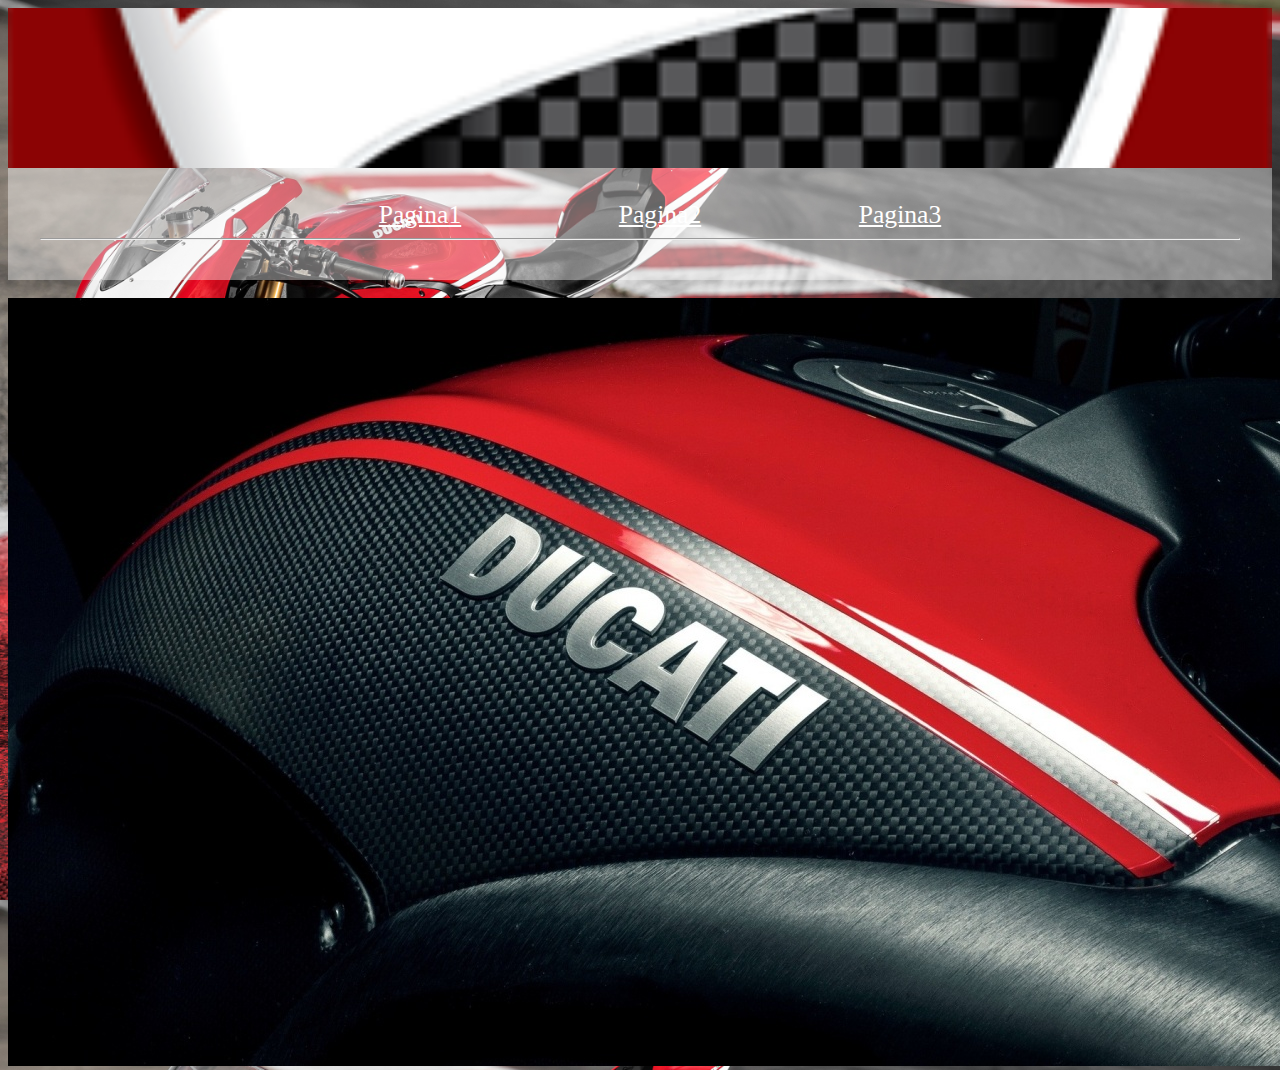
<file: www/index.html>
<!DOCTYPE html>
<html lang="es">
<head>
	<link rel="stylesheet" href="CSS/estilos.css">
	<meta charset="UTF-8">
	<meta name="viewport" content="width=device-width, initial-scale=1.0,">
	<title>App Web</title>
</head>
<body class="fondo">

	<header>
		
		

	</header>
	<div class="contenido">
			
			<ul class="menú">
				<li><a href="paginas/pagina1.html">pagina1</a></li>
				<li><a href="paginas/pagina2.html">pagina2</a></li>
				<li><a href="paginas/pagina3.html">pagina3</a></li>
			</ul>
			<hr>
			
		</div>
		<br>
		<div class="centrar"><img src="CSS/IMAGES/1.jpg" alt=""></div>	

	<!-- ul.menú>li*3>a[href="pagina$:html"]>{pagina$} -->
	
</body>
</html>
</file>
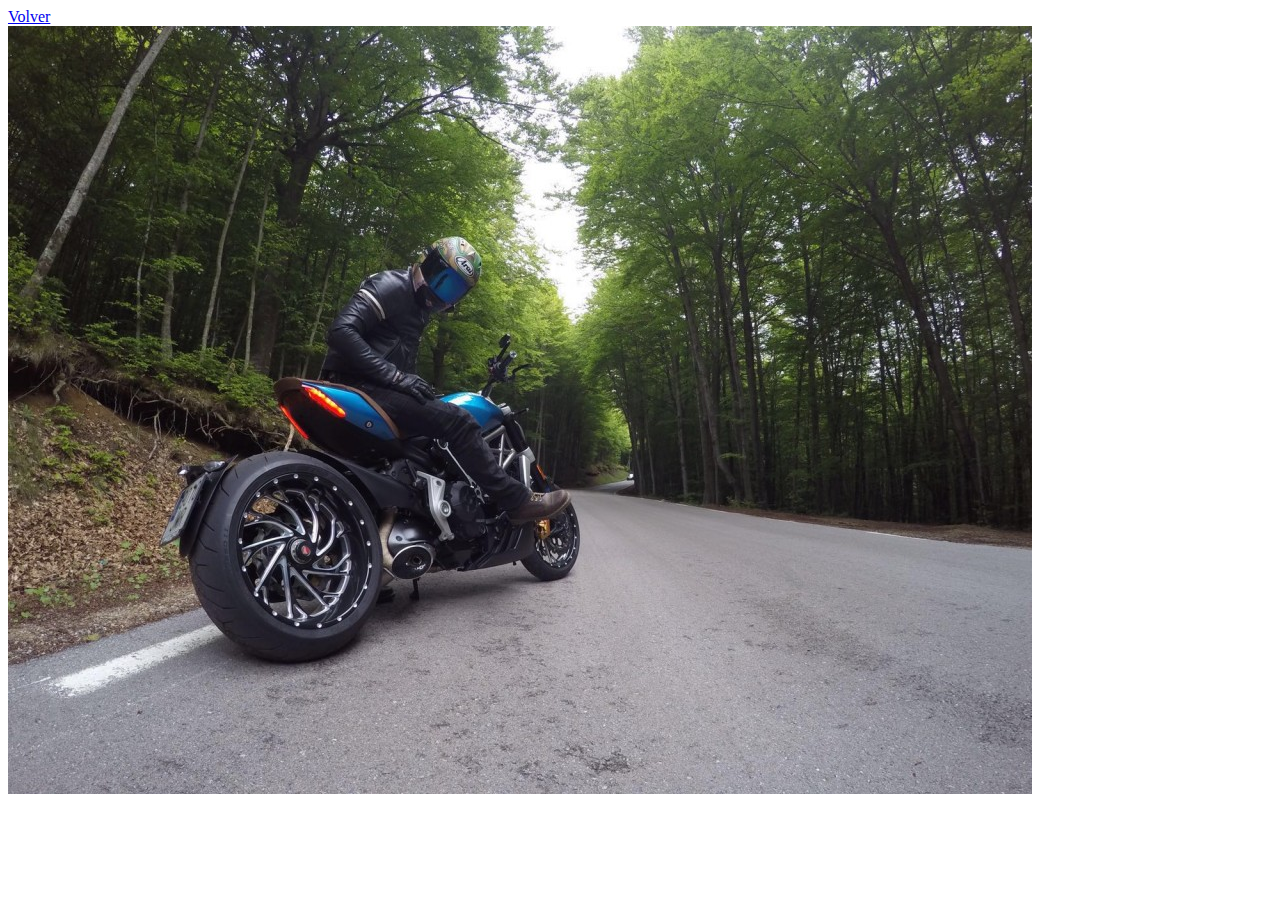
<file: www/PAGINAS/pagina1.html>
<!DOCTYPE html>
<html lang="es">
<head>
	<meta name="viewport" content="width=device-width, initial-scale=1.0,">
	<meta charset="UTF-8">
	<title>Pagina1</title>
</head>
<body>
	<a href="../index.html">Volver</a>
	<br>
	<img src="../CSS/IMAGES/2.jpg" alt="imagen2">
</body>
</html>
</file>
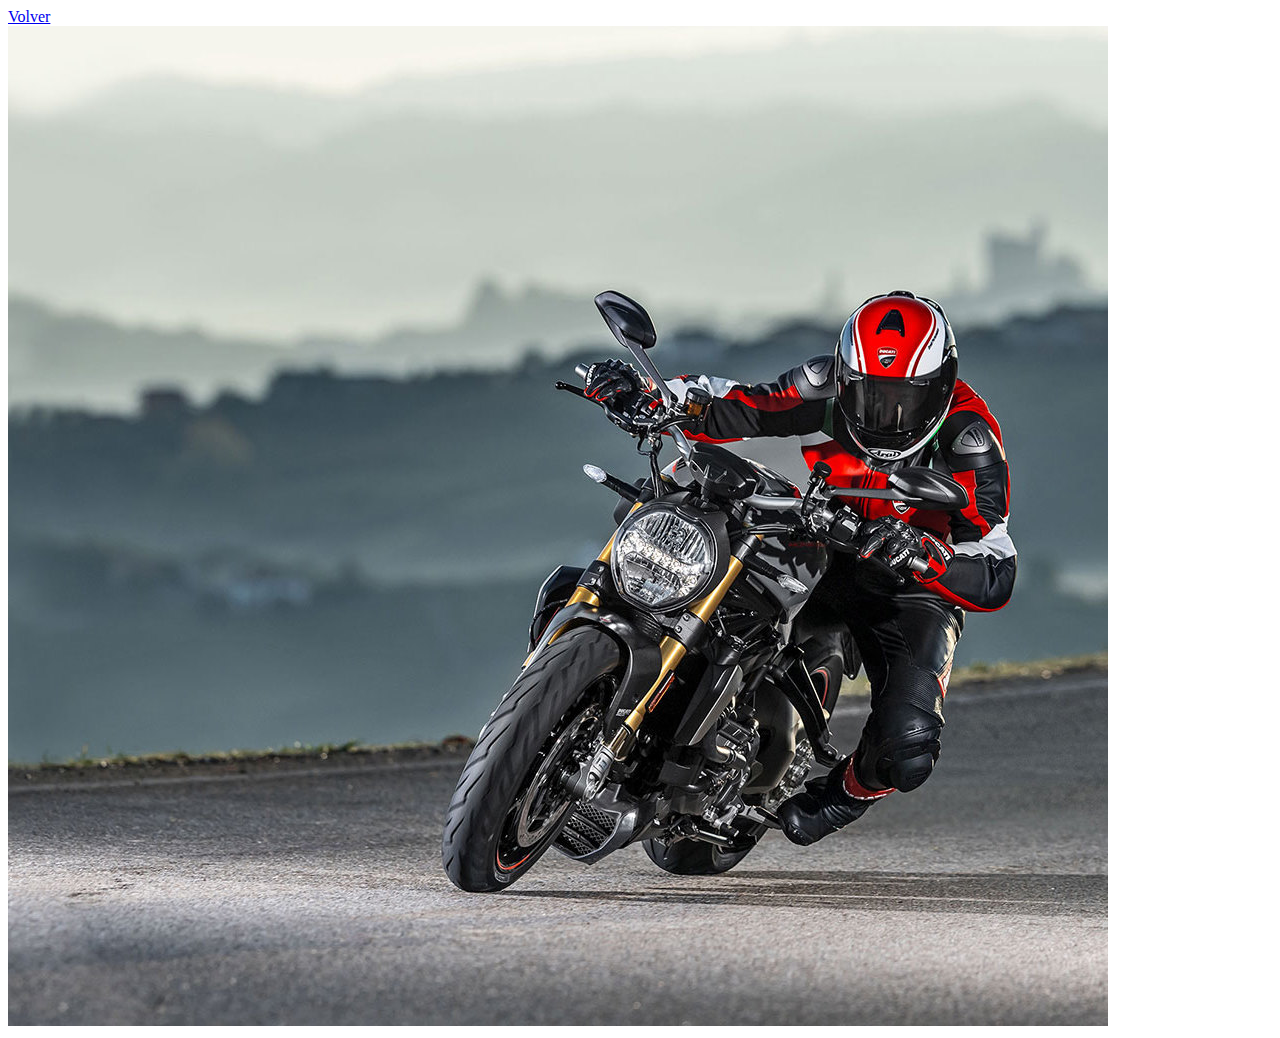
<file: www/PAGINAS/pagina2.html>
<!DOCTYPE html>
<html lang="es">
<head>
	<meta name="viewport" content="width=device-width, initial-scale=1.0,">
	<meta charset="UTF-8">
	<title>Pagina2</title>
</head>
<body>
	<a href="../index.html">Volver</a>
	<br>
	<img src="../CSS/IMAGES/3.jpg" alt="imagen3">
</body>
</html>
</file>
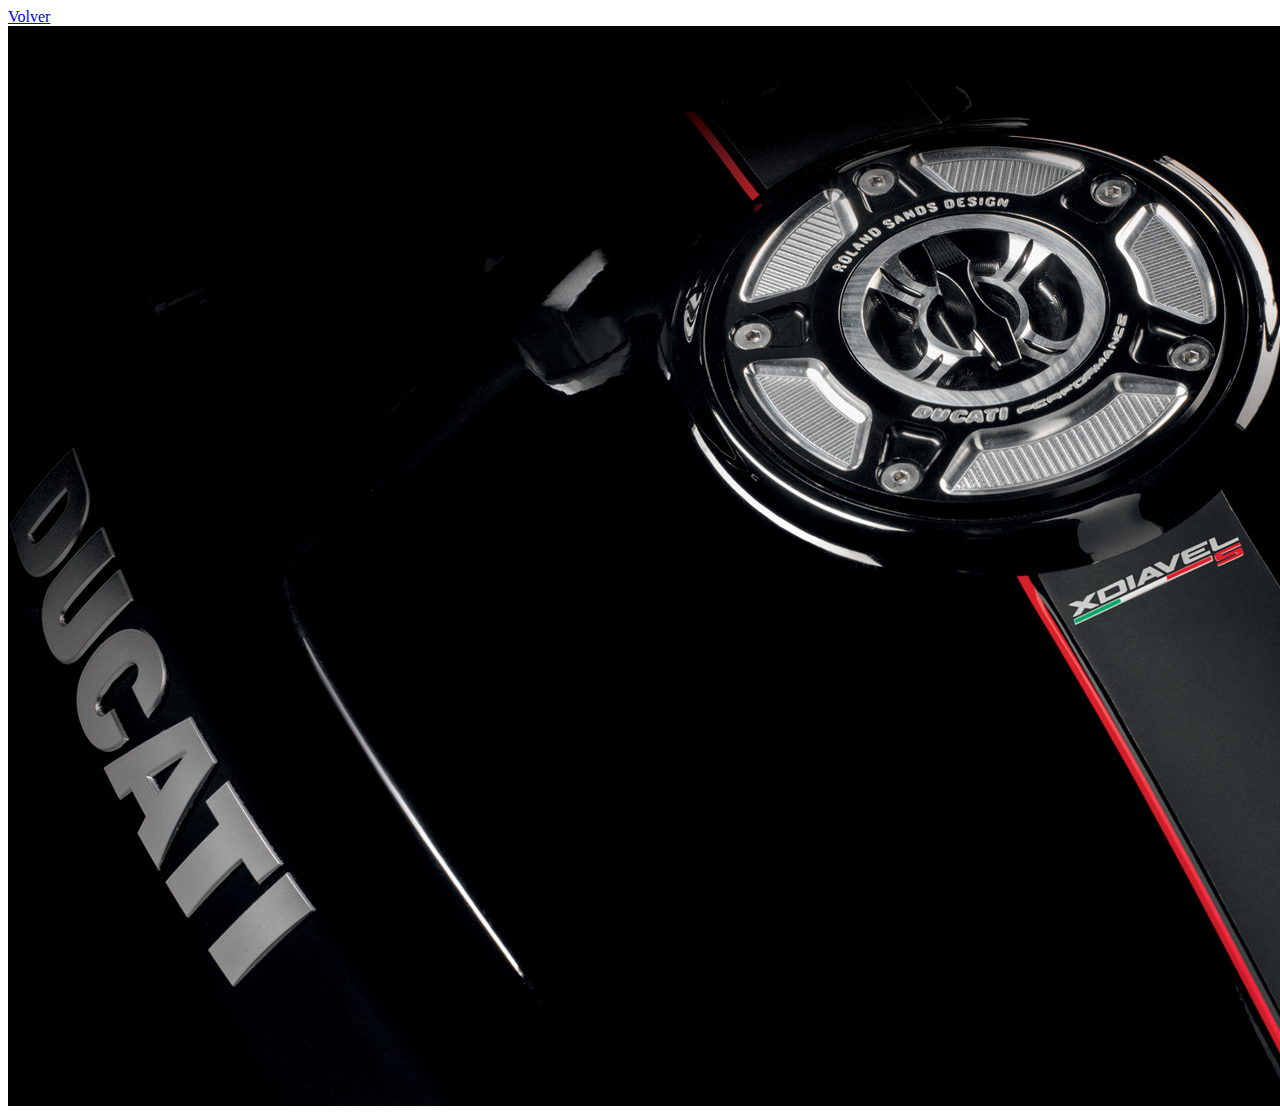
<file: www/PAGINAS/pagina3.html>
<!DOCTYPE html>
<html lang="es">
<head>
	<meta name="viewport" content="width=device-width, initial-scale=1.0,">
	<meta charset="UTF-8">
	<title>Pagina3</title>
</head>
<body>
	<a href="../index.html">Volver</a>
	<br>
	<img src="../CSS/IMAGES/4.jpg" alt="imagen4">
</body>
</html>
</file>
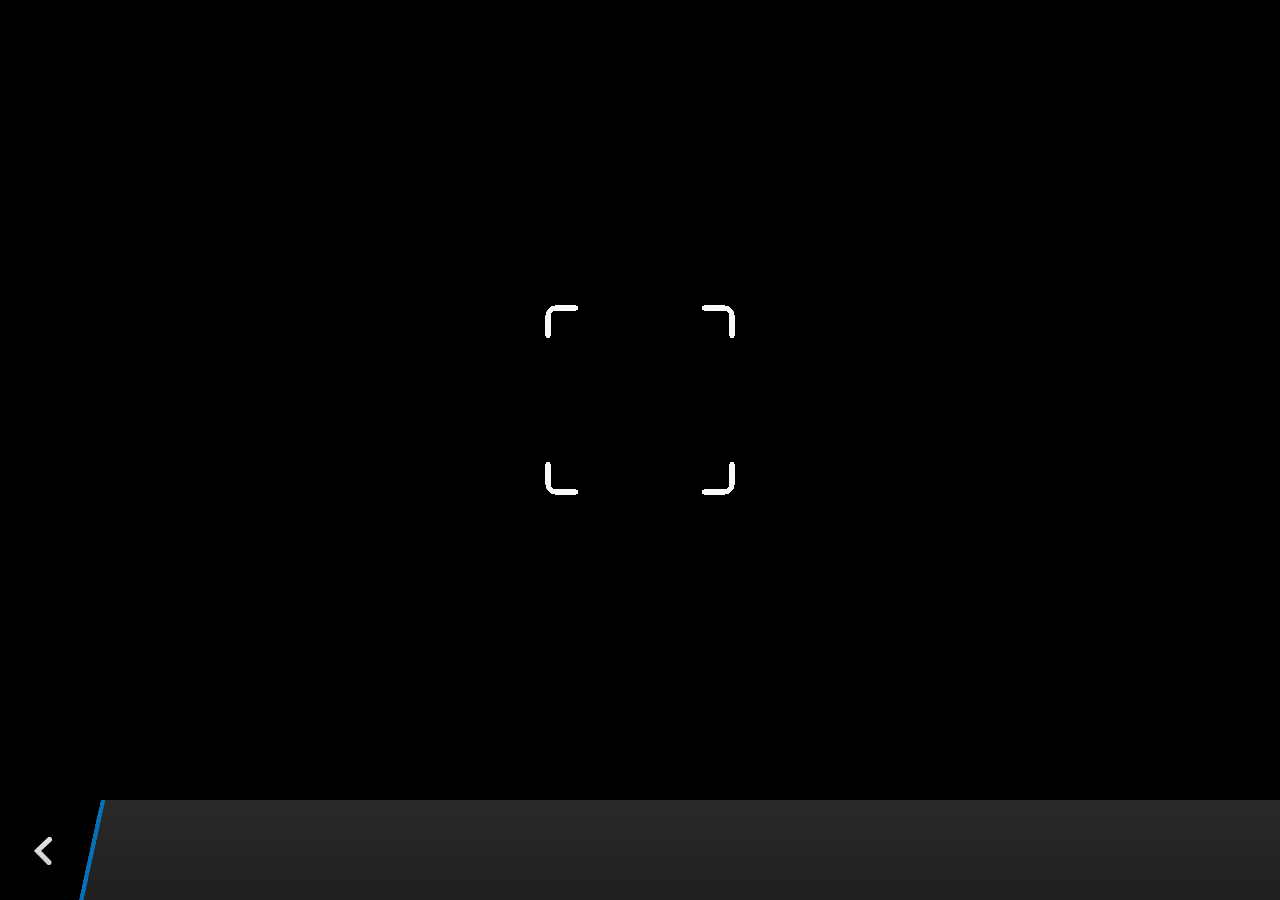
<file: plugins/cordova-plugin-camera/www/blackberry10/assets/camera.html>
<!--
 Licensed under the Apache License, Version 2.0 (the "License");
 you may not use this file except in compliance with the License.
 You may obtain a copy of the License at

 http://www.apache.org/licenses/LICENSE-2.0

 Unless required by applicable law or agreed to in writing, software
 distributed under the License is distributed on an "AS IS" BASIS,
 WITHOUT WARRANTIES OR CONDITIONS OF ANY KIND, either express or implied.
 See the License for the specific language governing permissions and
 limitations under the License.
 -->
<!DOCTYPE HTML>
<html lang="en">
    <head>
        <meta charset="utf-8">
        <script src="camera.js" type="text/javascript"></script>
        <script>
            var meta = document.createElement("meta");
            meta.setAttribute('name','viewport');
            meta.setAttribute('content','initial-scale='+ (1/window.devicePixelRatio) + ',user-scalable=no');
            document.getElementsByTagName('head')[0].appendChild(meta);
        </script>
    </head>
    <style type="text/css">
        body {
            background-color: black;
        }
        .action-bar {
            position: fixed;
            left: 0px;
            bottom: 0px;
            height: 100px;
            width: 100%;
            background-image: linear-gradient(rgb(41, 41, 41), rgb(32, 32, 32));
        }
        .action-bar-back {
            width: 78px;
            height: 100px;
            background-color: black;
        }
        .action-bar-divider {
            position: fixed;
            bottom: 0px;
            left: 78px;
            width: 28px;
            height: 100px;
            background-image: url([data-uri]);
        }
        .action-bar-back-button {
            position: fixed;
            bottom: 35px;
            left: 34px;
            width: 18px;
            height: 28px;
            background-image: url([data-uri]);
        }
        .camera-cross-hairs {
            position: fixed;
            top: 50%;
            left: 50%;
            -webkit-transform: translate(-50%, -147px);
            width: 194px;
            height: 195px;
            background-image: url([data-uri]); 
        }
    </style>
    <body>
        <div id="camera">
            <video id="v"></video>
            <div class="camera-cross-hairs"></div>
        </div>
        <canvas id="c" style="display: none;"></canvas>
        <div class="action-bar">
            <div id="back" class="action-bar-back">
                <div class="action-bar-back-button"></div>
            </div>
            <div class="action-bar-divider"></div>
        </div>
    </body>
</html>
</file>
<file: www/CSS/estilos.css>
body,html{
	height: 100%;
}
header{
	background: url(IMAGES/ducati-corse-logo-534A4F49AF-seeklogo.com.png) center center;
	background-size:cover;
	/*height: 200px;*/
	padding:5em 5em 5em 5em;
}
.centrar{
	text-align:center;
}
.contenido{
	background:rgba(255,255,255,0.4);
	padding:2em;
}
.fondo{
	background:url(IMAGES/FONDO-1.jpg) center center;
	background-size:cover;
}
.menú{
	list-style: none;
	display:flex;
	justify-content:space-around;
	margin: 0 auto;
	width:60%;

}

.menú li a{
	color:#fff;
	font-size:1.6em;
	text-transform: capitalize;
}
</file>
